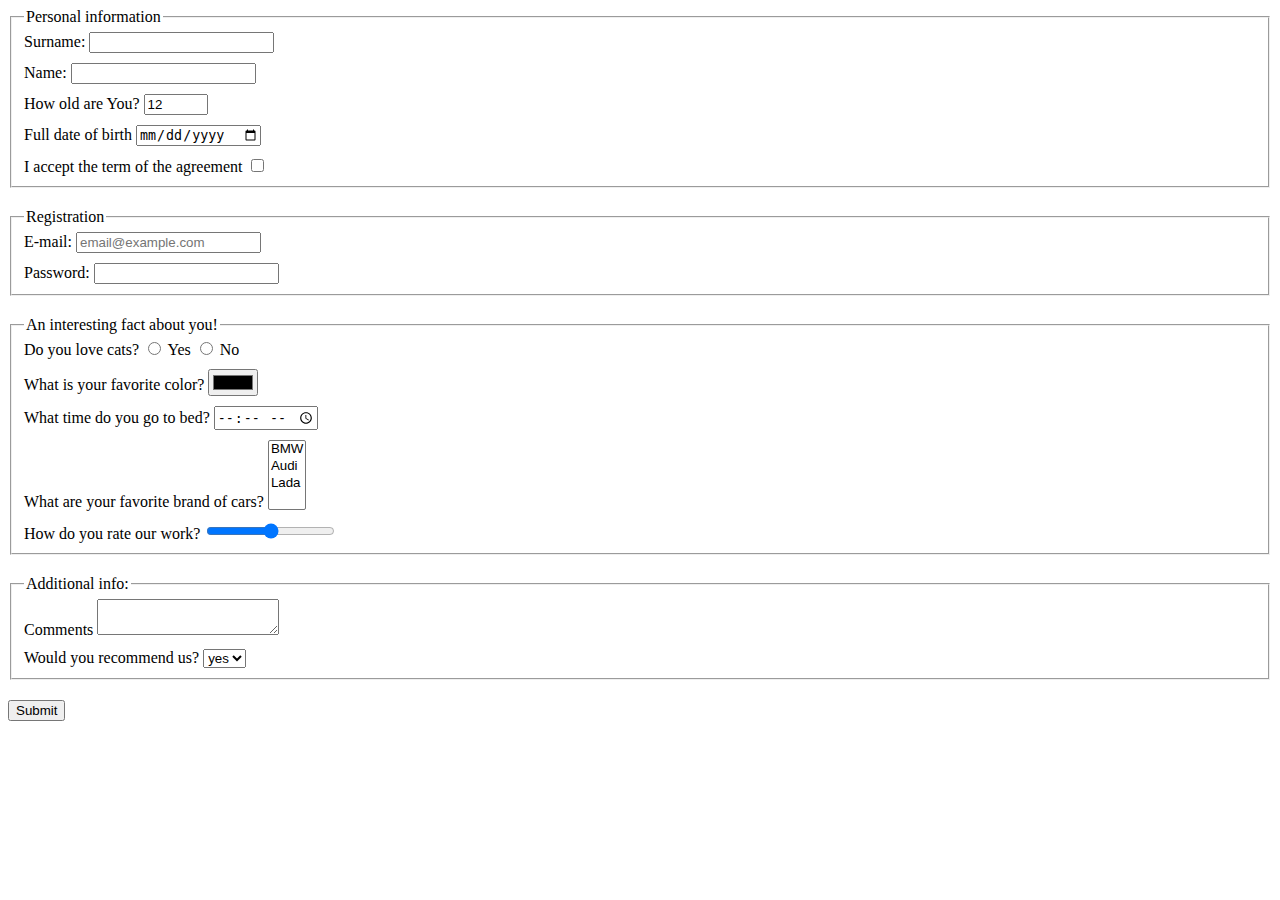
<file: index.html>
<!doctype html><html lang="en"><head><meta charset="UTF-8"><meta name="viewport" content="width=device-width, user-scalable=no, initial-scale=1.0, maximum-scale=1.0, minimum-scale=1.0"><meta http-equiv="X-UA-Compatible" content="ie=edge"><title>HTML Form</title><link rel="stylesheet" href="style.61650b68.css"></head><body>  <script type="text/javascript" src="main.e97352c4.js"></script> <form action="https://mate-academy-form-lesson.herokuapp.com/create-application" method="post" onsubmit="onSubmit()"> <fieldset class="form_block"> <legend>Personal information </legend> <div class="form_field"> <label for="surname">Surname: <input type="text" name="Surname" required id="surname" autocomplete="off"> </label> </div> <div class="form_field"> <label for="name"> Name: <input type="text" name="Name" id="name" required autocomplete="off"> </label> </div> <div class="form_field"> <label for="how_old"> How old are You? <input type="number" name="age" value="12" min="12" max="100" required id="how_old"> </label> </div> <div class="form_field"> <label for="date_of_birth">Full date of birth <input type="date" name="birth" placeholder="mm/dd/yyyy" id="date_of_birth"> </label> </div> <div class="form_field"> <label for="acceptance_agreement"> I accept the term of the agreement <input type="checkbox" name="accept" required id="acceptance_agreement"> </label> </div> </fieldset> <fieldset class="form_block"> <legend>Registration</legend> <div class="form_field"> <label for="email"> E-mail: <input type="email" name="email" placeholder="email@example.com" id="email" required autocomplete="off"> </label> </div> <div class="form_field"> <label for="password"> Password: <input type="password" name="Password" id="password" minlength="6" maxlength="12" required autocomplete="off"> </label> </div> </fieldset> <fieldset class="form_block"> <legend>An interesting fact about you!</legend> <div class="form_field"> Do you love cats? <label for="love_cats_yes"> <input type="radio" name="cats" value="yes" id="love_cats_yes"> Yes </label> <label for="love_cats_no"> <input type="radio" name="cats" value="no" id="love_cats_no"> No </label> </div> <div class="form_field"> <label for="color">What is your favorite color? <input type="color" value="black" id="color"> </label> </div> <div class="form_field"> <label for="time"> What time do you go to bed? <input type="time" name="time" id="time"> </label> </div> <div class="form_field"> <label for="cars_brand"> What are your favorite brand of cars? <select name="cars_brand" id="cars_brand" multiple> <option value="BMV"> BMW </option> <option value="Audi"> Audi </option> <option value="Lada"> Lada </option> </select> </label> </div> <div class="form_field"> <label for="rate">How do you rate our work? <input type="range" name="rate" id="rate" min="0" max="10"> </label> </div> </fieldset> <fieldset class="form_block"> <legend>Additional info:</legend> <div class="form_field"> <label for="comments">Comments <textarea name="comments" id="comments" cols="20" rows="2" autocomplete="off">
            </textarea> </label> </div> <div class="form_field"> <label for="recommend">Would you recommend us? <select name="recommend" id="recommend"> <option value="yes"> yes</option> <option value="no">no</option> </select> </label> </div> </fieldset> <button type="submit">Submit</button> </form> </body></html>
</file>
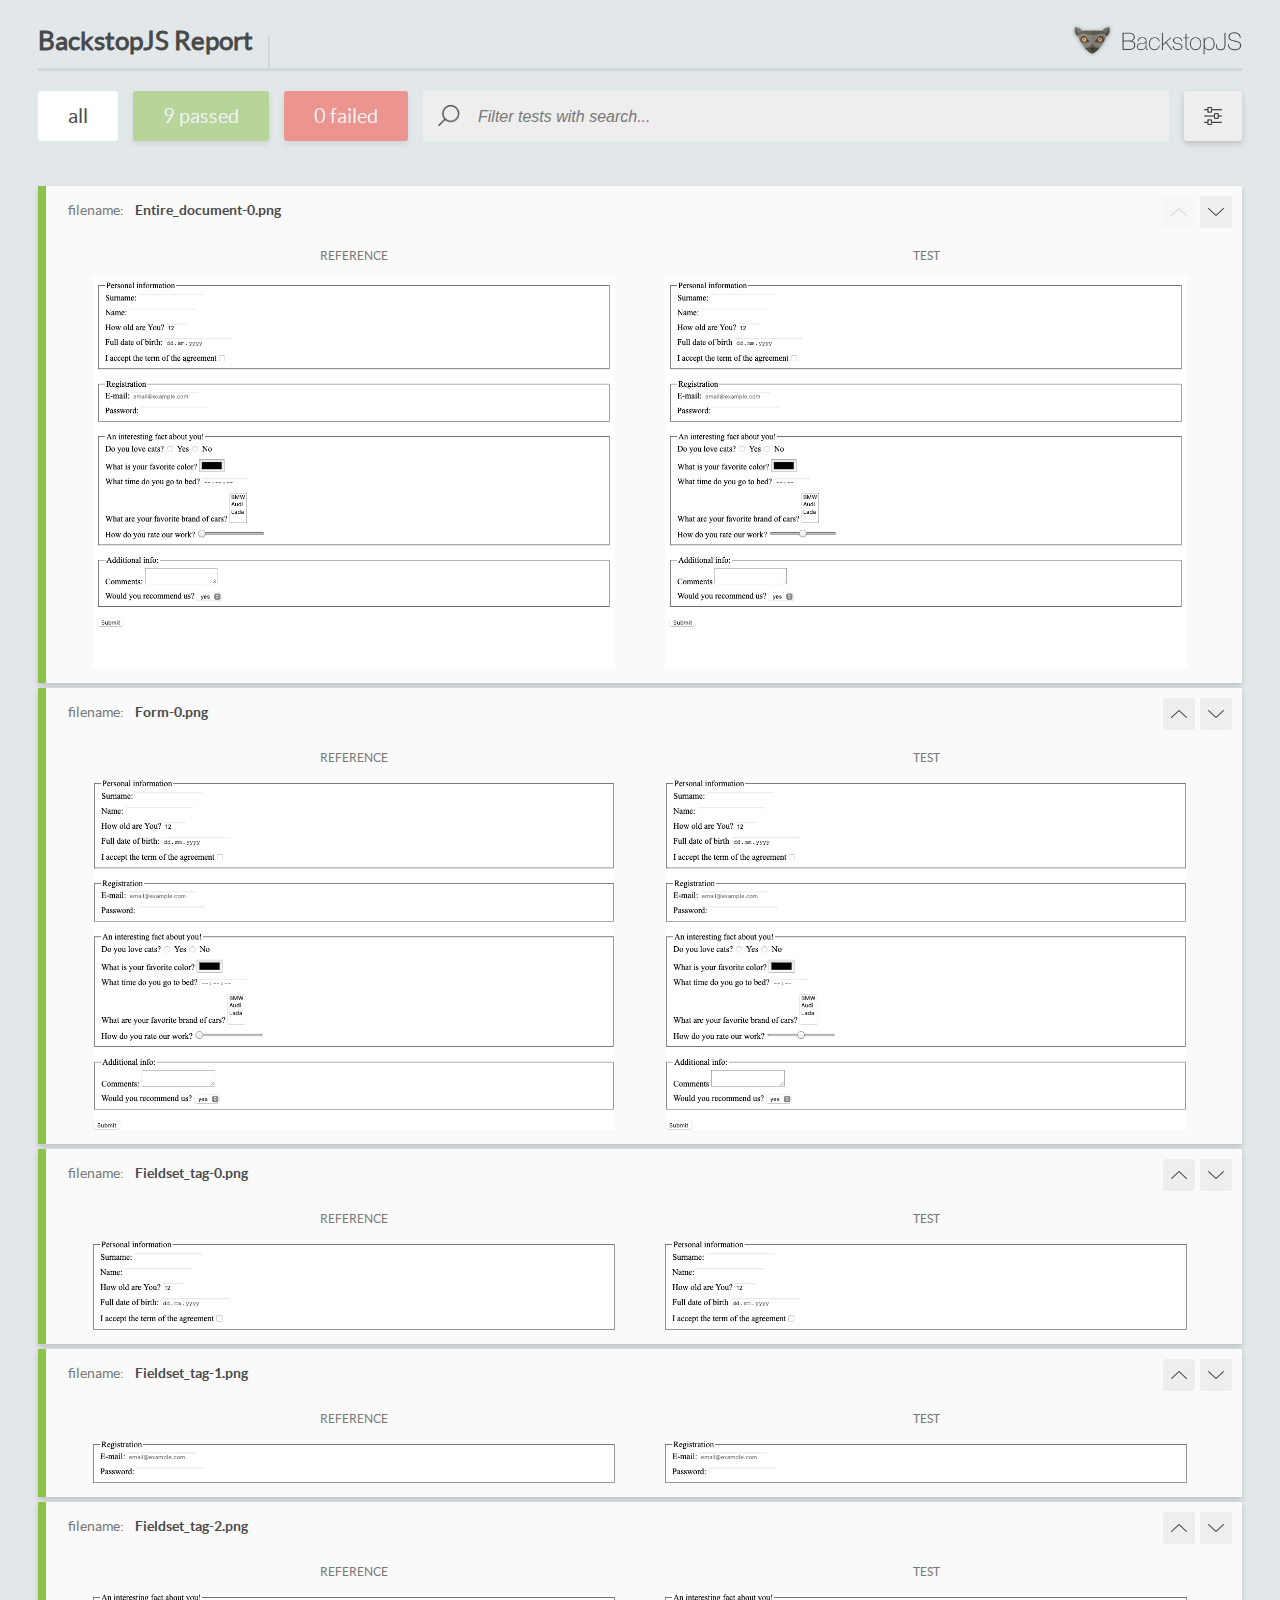
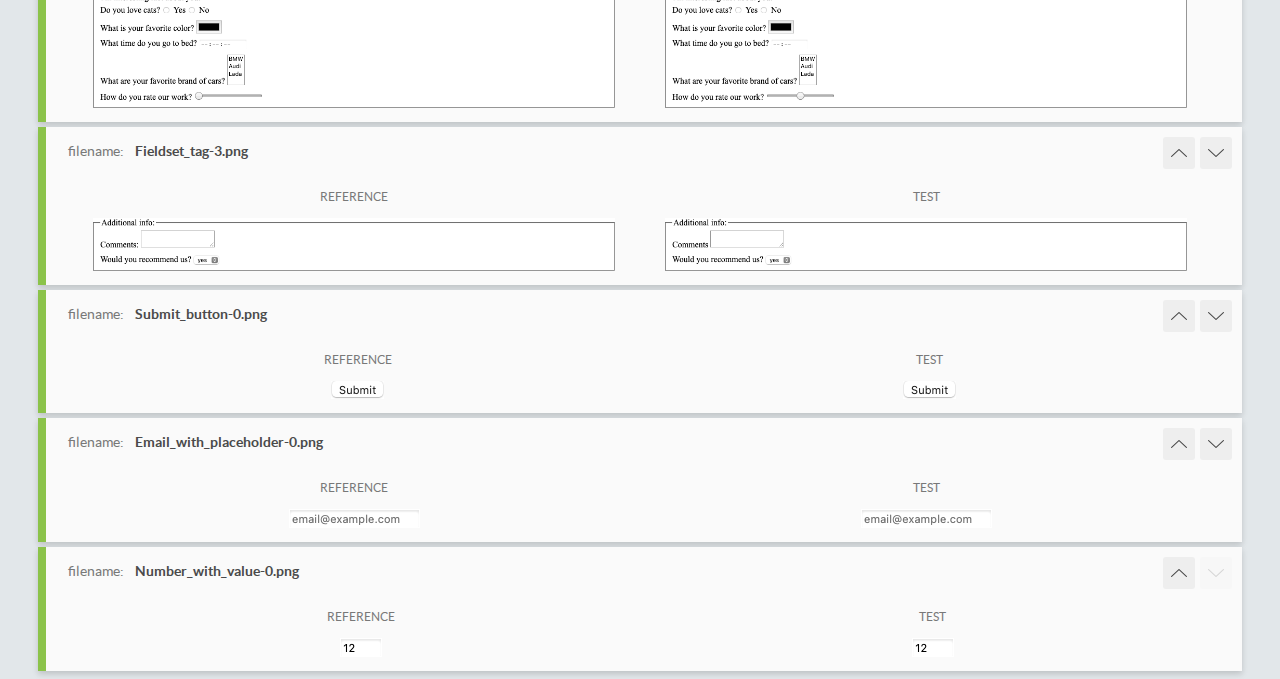
<file: report/html_report/index.html>
<!DOCTYPE html>
<html>
  <head>
    <meta charset="utf-8">
    <title>BackstopJS Report</title>

    <style>
      @font-face {
          font-family: 'latoregular';
          src: url('./assets/fonts/lato-regular-webfont.woff2') format('woff2'),
              url('./assets/fonts/lato-regular-webfont.woff') format('woff');
          font-weight: 400;
          font-style: normal;
      }
      @font-face {
          font-family: 'latobold';
          src: url('./assets/fonts/lato-bold-webfont.woff2') format('woff2'),
              url('./assets/fonts/lato-bold-webfont.woff') format('woff');
          font-weight: 700;
          font-style: normal;
      }

      .ReactModal__Body--open {
          overflow: hidden;
      }
      .ReactModal__Body--open .header {
        display: none;
      }

    </style>
  </head>
  <body style="background-color: #E2E7EA">
    <div id="root">

    </div>
    <script type="text/javascript">
      function report (report) { // eslint-disable-line no-unused-vars
        window.tests = report;
      }
    </script>
    <script type="text/javascript" src="config.js"></script>
    <script type="text/javascript" src="index_bundle.js"></script>
  </body>
</html>
</file>
<file: style.61650b68.css>
.form_field{display:block;margin-bottom:10px}.form_block{margin-bottom:20px;padding-bottom:0}
/*# sourceMappingURL=style.61650b68.css.map */
</file>
